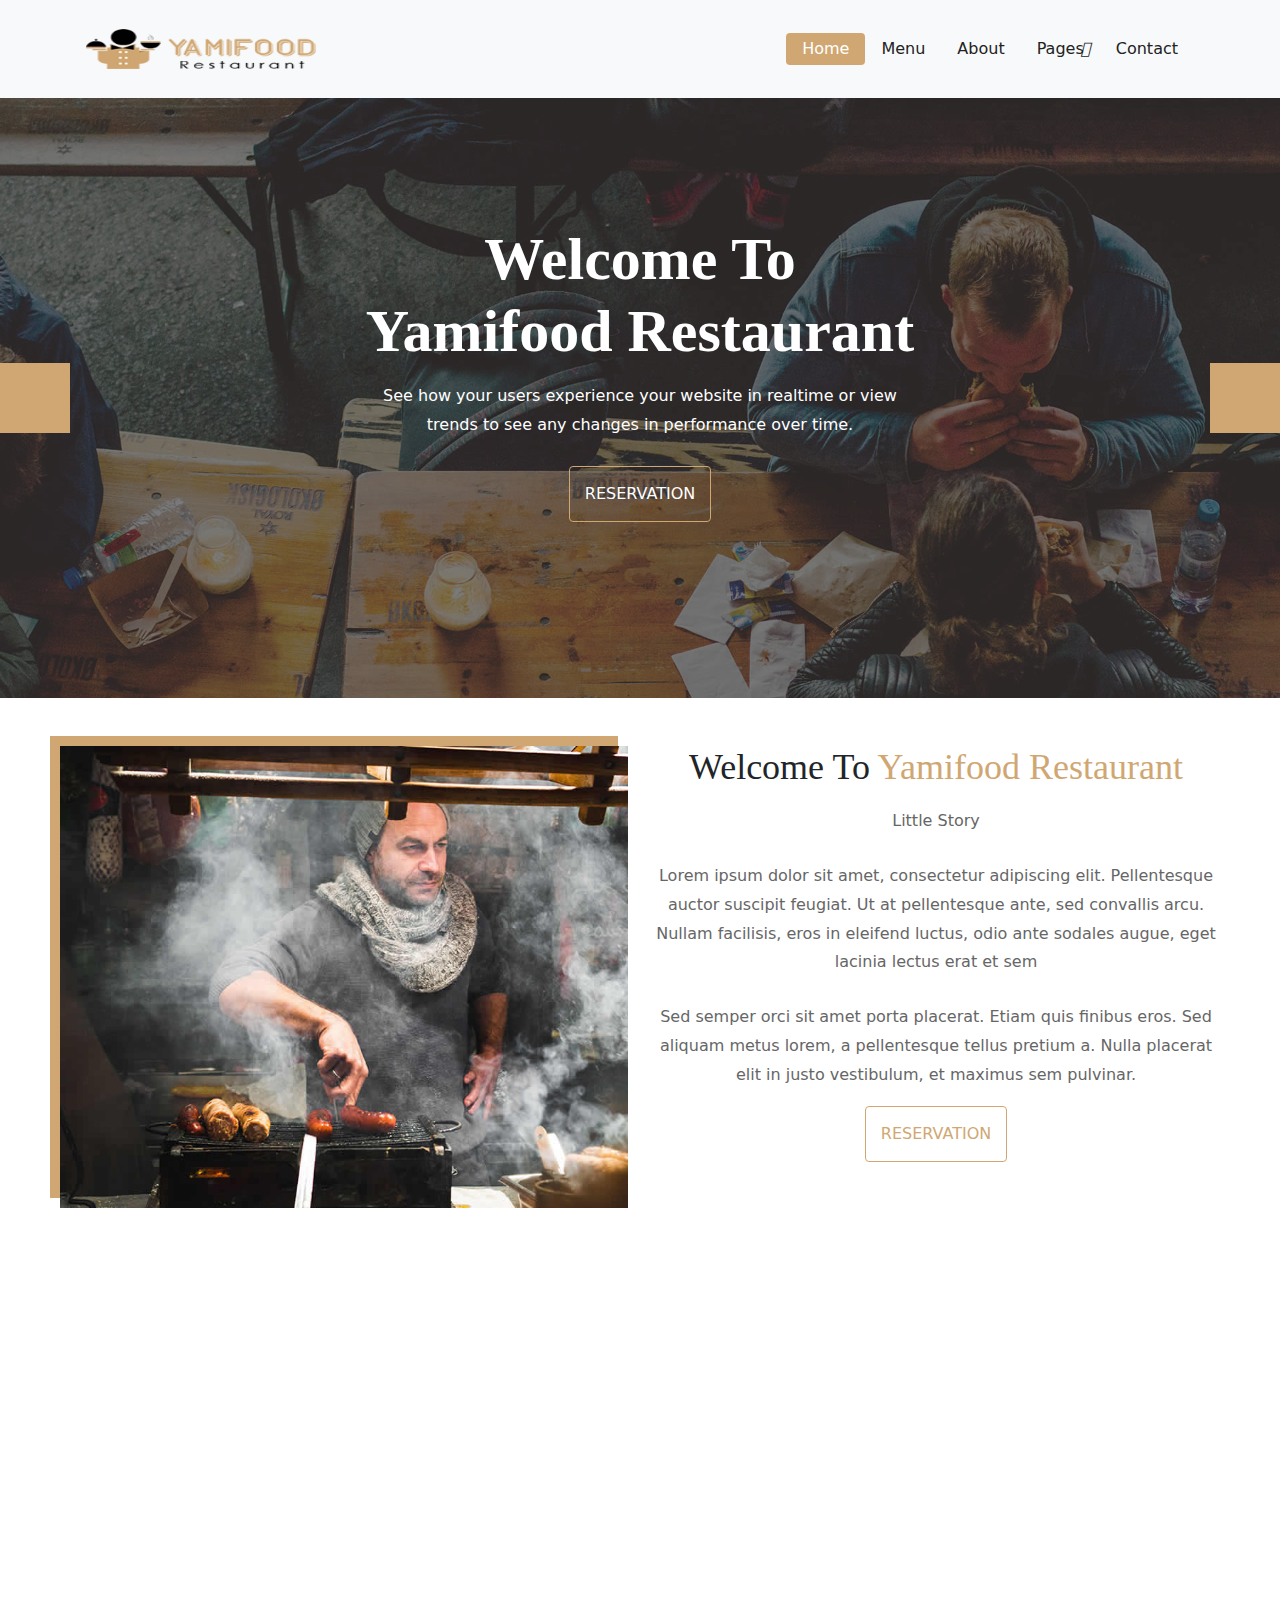
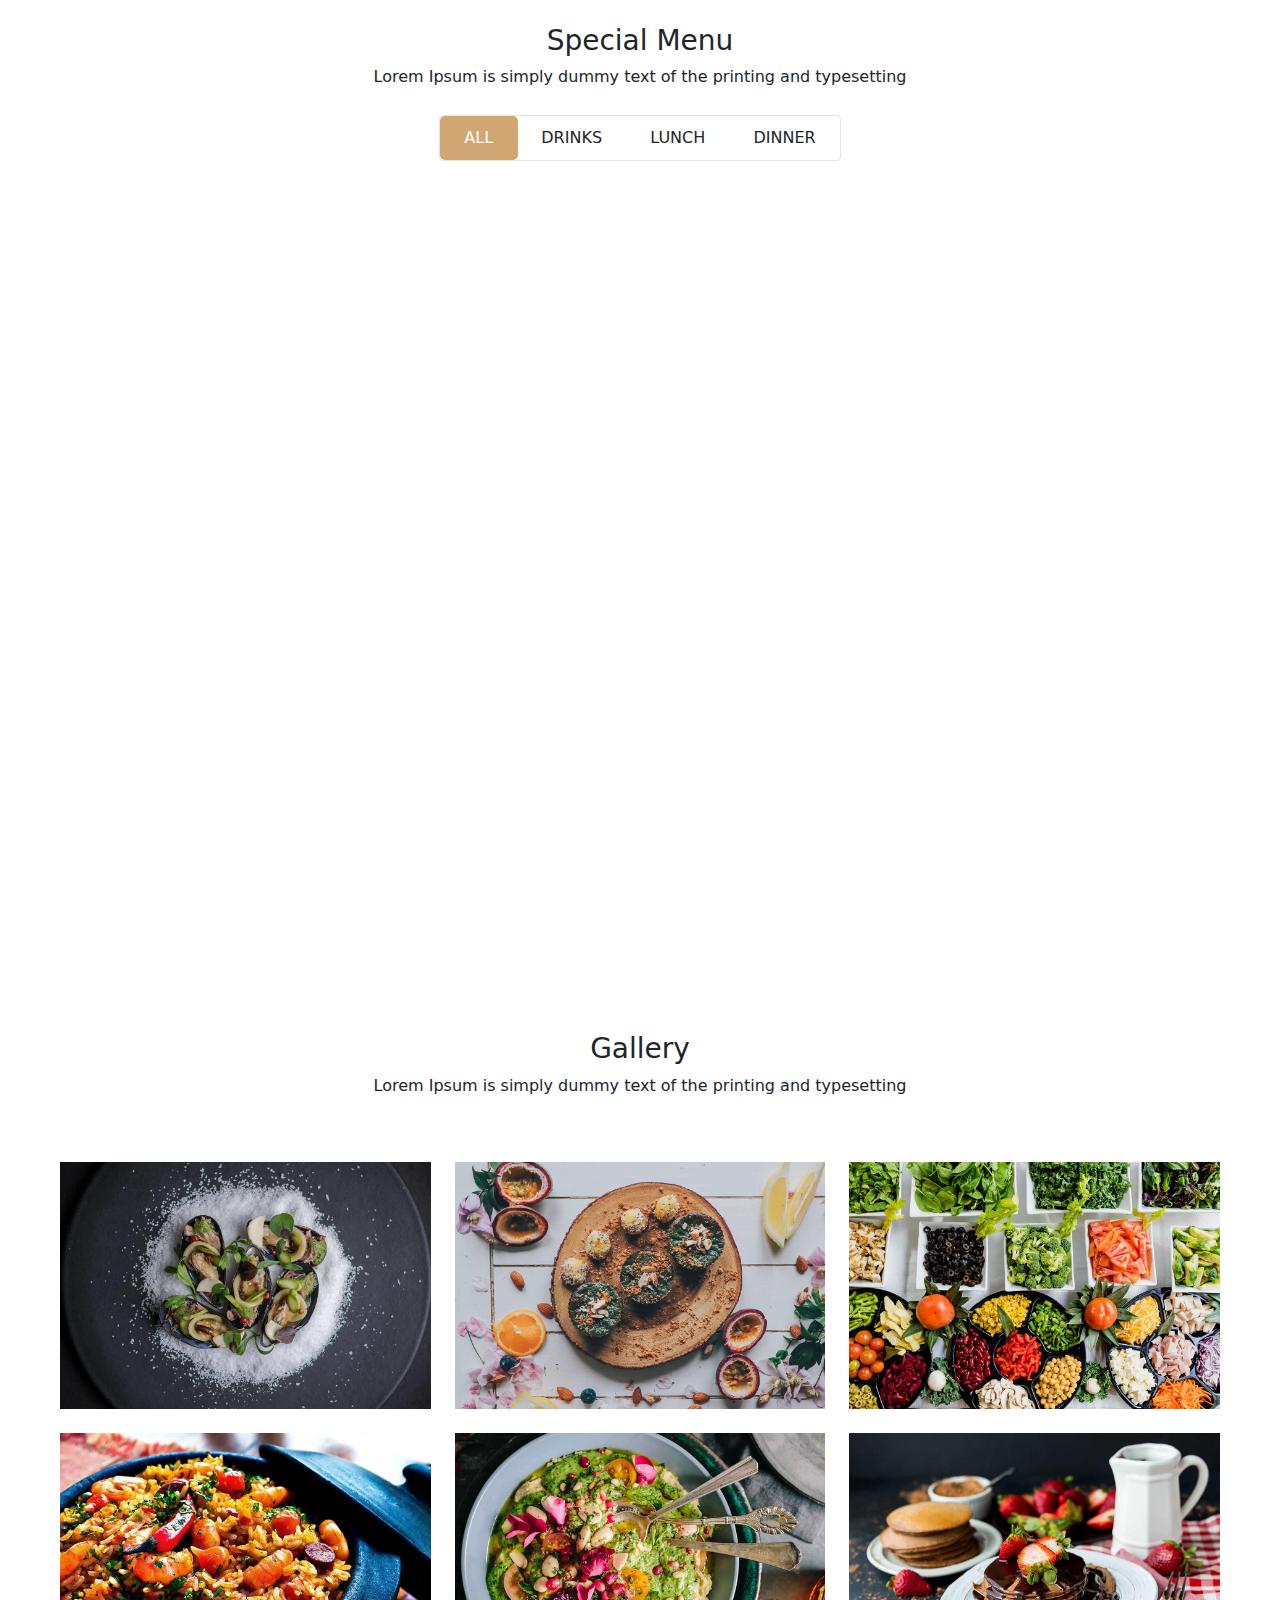
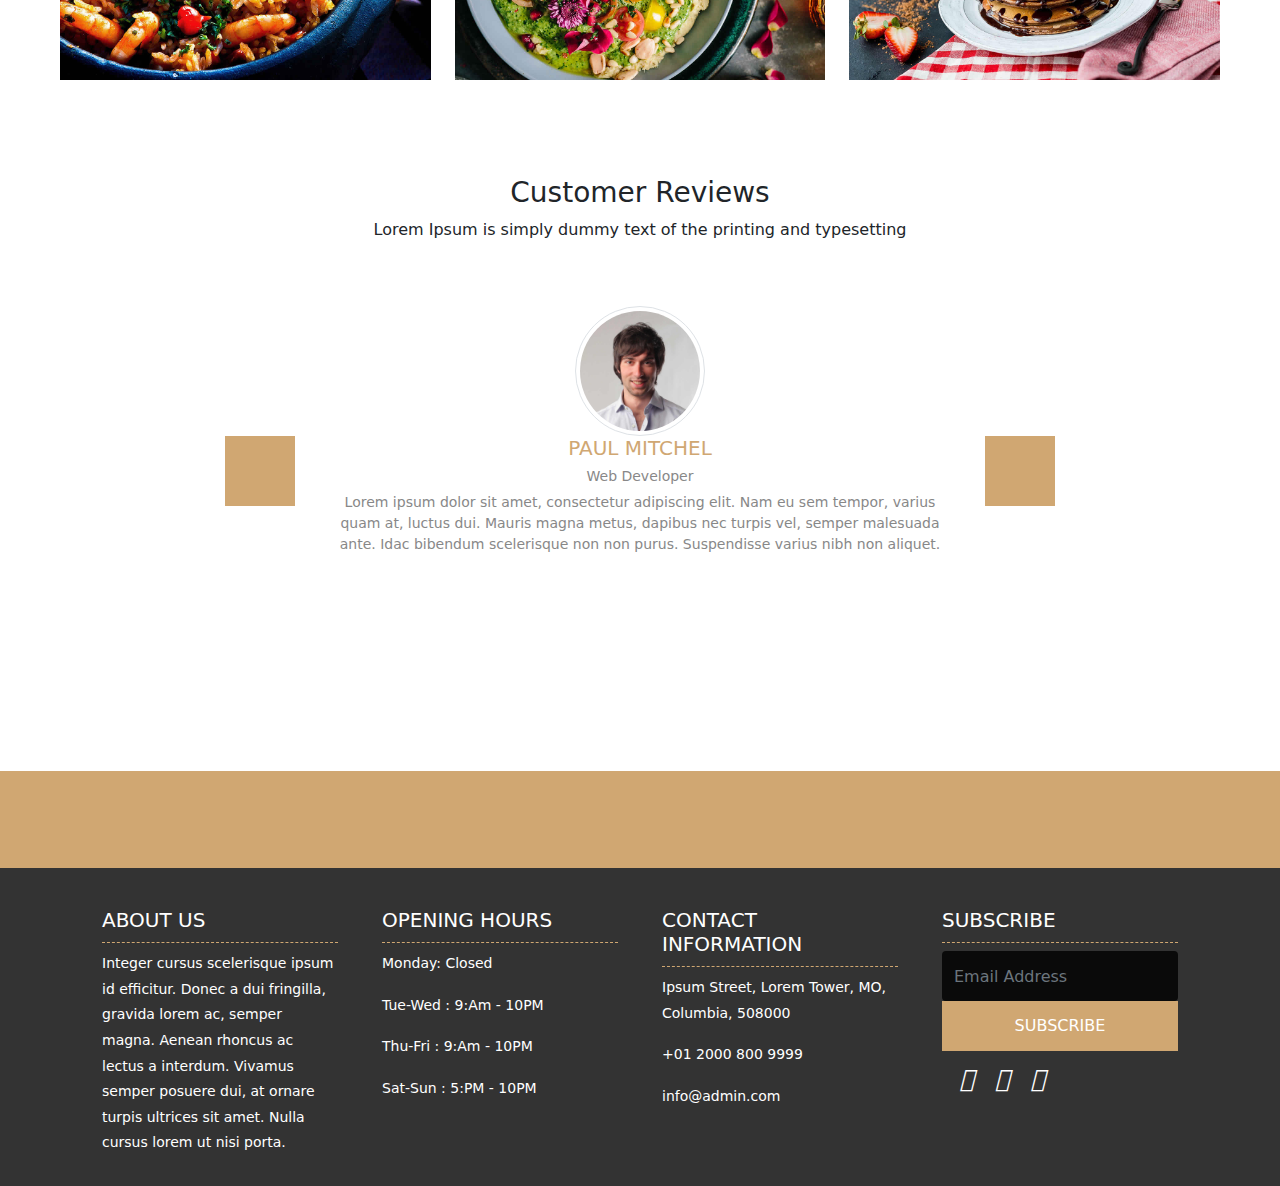
<file: index.html>
<!DOCTYPE html>
<html lang="en">
<head>
    <meta charset="UTF-8">
    <meta name="viewport" content="width=device-width, initial-scale=1.0">
    <title>Restaurant</title>
    
    <link rel="stylesheet" href="css/bootstrap.min.css">
    <link rel="stylesheet" href="https://cdnjs.cloudflare.com/ajax/libs/font-awesome/6.5.1/css/all.min.css" integrity="sha512-DTOQO9RWCH3ppGqcWaEA1BIZOC6xxalwEsw9c2QQeAIftl+Vegovlnee1c9QX4TctnWMn13TZye+giMm8e2LwA==" crossorigin="anonymous" referrerpolicy="no-referrer" />
    <link rel="stylesheet" href="css/font-awesome.min.css">
    <link rel="stylesheet" href="css/style.css">
</head>
<body>
    <!-- Navigation -->
    <header>
        <nav class="navbar navbar-expand-lg navbar-light bg-light static-top">
            <div class="container p-3">
                <a class="navbar-brand " href="#">
                    <img src="images/logo.png" alt="..." height="40" width="230">
                </a>
                <button class="navbar-toggler" type="button" data-bs-toggle="collapse" data-bs-target="#navbarSupportedContent" aria-controls="navbarSupportedContent" aria-expanded="false" aria-label="Toggle navigation">
                    <span class="navbar-toggler-icon"></span>
                </button>
                <div class="collapse navbar-collapse" id="navbarSupportedContent">
                    <ul class="navbar-nav ms-auto nav nav-pills">
                        <li class="nav-item ">
                            <a class="nav-link active py-1 px-3"   aria-current="page" href="index.html" data-bs-toggle="pill">Home</a>
                        </li>
                        <li class="nav-item">
                            <a class="nav-link py-1 px-3" href="menu.html" data-bs-toggle="pill">Menu</a>
                        </li>
                        <li class="nav-item">
                            <a class="nav-link py-1 px-3" href="./about.html" data-bs-toggle="pill">About</a>
                        </li>
                        <li class="nav-item dropdown">
                           
                            <ul class="dropdown" style="padding: 0 !important;">
                              <a onclick="toggleDropdown()" class="dropbtn nav-link py-1 px-3" style="cursor: pointer !important;">Pages<i class="fa-solid fa-caret-down"></i></a>
                              <ul id="myDropdown" class="dropdown-content">
                                <li class="nav-item"> <a class="nav-link py-1 px-3" href="./reservation.html">Reservation</a></li>
                                <li class="nav-item"> <a class="nav-link py-1 px-3" href="./stuff.html">Stuff</a></li>
                                <li class="nav-item"> <a class="nav-link py-1 px-3" href="./gallery.html">Gallery</a></li>
                              </ul>
                          </ul>
                          
                        </li>
                      
                       
                        <li class="nav-item">
                            <a class="nav-link py-1 px-3" href="./contact.html" data-bs-toggle="pill">Contact</a>
                        </li>
                    </ul>
                </div>
            </div>
        </nav>
    </header>
     <!-- end navbare -->
    <!-- Page Content -->
    <div class="content">
     <!-- start section slider -->
     <section class="row d-block" id="background">
        <div class="welcome-section">
          <h1> <strong>Welcome To <br> Yamifood Restaurant</strong></h1>
          <p>See how your users experience your website in realtime or view<br>
            trends to see any changes in performance over time.</p>
          <button id="reserv">Reservation</button>
        </div>
        <div class="slider">
            <div class="previous"><i class="fa-solid fa-less-than" onclick="changeSlide(-1)" width="70" height="70"></i></div>
            <div class="next " > <i class="fa-solid fa-greater-than" onclick="changeSlide(1)" width="70" height="70"></i></div>
           
        </div>
        <!-- <div class="end-section-welcome">
            <div style="text-align:center">
                <span class="dot" style="background-color: #d0a772;"></span>
                <span class="dot"></span>
                <span class="dot"></span>
              </div>
        </div> -->
       
    </section >
     <!-- End section slider -->
    <!-- Start section about -->
     <section>
     <div class="col-12">
        <div class="row p-lg-5 about">
            <div class="col-6 ">
                <img src="./images/about-img.jpg" alt="" class="w-100 about-image">
            </div>
            <div class="col-6 text-center " style="width: 50%;">
                <h3 class="welcome">Welcome To <span class="welcome-span">Yamifood Restaurant</span></h3>
                <p>Little Story</p>
                <p>Lorem ipsum dolor sit amet, consectetur adipiscing elit. Pellentesque<br> auctor suscipit feugiat. Ut at pellentesque ante, sed convallis arcu.<br> Nullam facilisis, eros in eleifend luctus, odio ante sodales augue, eget<br> lacinia lectus erat et sem</p>
                <p>Sed semper orci sit amet porta placerat. Etiam quis finibus eros. Sed<br> aliquam metus lorem, a pellentesque tellus pretium a. Nulla placerat<br> elit in justo vestibulum, et maximus sem pulvinar.</p>
                <button id="reserv" >Reservation</button>
            </div>
        </div>
     </div>
     </section>
     <!-- End section about -->
     <!-- start section quote-->
     <section class="qt">
        <div class="col-12 quote text-center">
          <div class="my-quote">
            <p class="pt-5">" If you're not the one cooking, stay out<br> of the way and compliment the chef. "</p>
          </div>
         <p class="text-white">Michael Strahan</p>
        </div>
     </section>
     <!-- End section quote -->
     <!-- Start section Menu -->
     <section>
       <div class="menu">
        <div class="row d-block text-center mt-5">
            <h3 class="mt-5">Special Menu</h3>
            <p>Lorem Ipsum is simply dummy text of the printing and typesetting</p>
        </div>
       <div class="row">
        <div class="col-4"></div>
        <div class="col-4  text-center">
            <div class="row d-flex justify-content-center ">
                <div class="btn-group " id="MyDiv" role="group" aria-label="Basic example">
                    <button type="button" class="active btn " id="btn-all">ALL</button>
                    <button type="button" class="btn " id="btn-drink">DRINKS</button>
                    <button type="button" class="btn " id="btn-lunch">LUNCH</button>
                    <button type="button" class="btn " id="btn-dinner">DINNER</button>
                </div>
           </div>
        </div>
        <div class="col-4"></div>
       </div>
        <!-- ///////////////////////////////////////// -->

        <div class="row p-5">
          <!-- Drinks -->
            <div class="col-4 ">
             
              <div class="item all drink">
                <img src="./images/img-01.jpg" alt="" class="w-100 img-item">
                <div class="item-caption">
                    <h3 class="text">Specia Drink 1</h3>
                    <p class="text2">Sed id magna vitae eros sagittis euismod.</p>
                    <p class="text3">$7.79</p>
                </div>
            </div>
            </div>
            <div class="col-4 ">
               
                <div class="item all drink">
                  <img src="./images/img-02.jpg" alt="" class="w-100 img-item">
                  <div class="item-caption">
                    <h3 class="text">Specia Drink 2</h3>
                    <p class="text2">Sed id magna vitae eros sagittis euismod.</p>
                    <p class="text3">$9.79</p>
                </div>
              </div>
            </div>
            <div class="col-4 ">
              <div class="item all drink">
                <img src="./images/img-03.jpg" alt="" class="w-100 img-item">
                <div class="item-caption">
                  <h3 class="text">Specia Drink 3</h3>
                  <p class="text2">Sed id magna vitae eros sagittis euismod.</p>
                  <p class="text3">$10.79</p>
              </div>
            </div>
            </div>
            <!-- Lunch -->
            <div class="col-4 ">
             
              <div class="item all lunch">
                <img src="./images/img-04.jpg" alt="" class="w-100 img-item">
                <div class="item-caption">
                    <h3 class="text">Specia Lunch 1</h3>
                    <p class="text2">Sed id magna vitae eros sagittis euismod.</p>
                    <p class="text3">$20.79</p>
                </div>
            </div>
            </div>
            <div class="col-4 ">
               
                <div class="item all lunch">
                  <img src="./images/img-05.jpg" alt="" class="w-100 img-item">
                  <div class="item-caption">
                    <h3 class="text">Specia Lunch 2</h3>
                    <p class="text2">Sed id magna vitae eros sagittis euismod.</p>
                    <p class="text3">$15.79</p>
                </div>
              </div>
            </div>
            <div class="col-4 ">
              <div class="item all lunch">
                <img src="./images/img-06.jpg" alt="" class="w-100 img-item">
                <div class="item-caption">
                  <h3 class="text">Specia Lunch 3</h3>
                  <p class="text2">Sed id magna vitae eros sagittis euismod.</p>
                  <p class="text3">$17.79</p>
              </div>
            </div>
            </div>
            <!-- Dinner -->
            <div class="col-4 ">
             
              <div class="item all dinner">
                <img src="./images/img-07.jpg" alt="" class="w-100 img-item">
                <div class="item-caption">
                    <h3 class="text">Specia Dinner 1</h3>
                    <p class="text2">Sed id magna vitae eros sagittis euismod.</p>
                    <p class="text3">$30.79</p>
                </div>
            </div>
            </div>
            <div class="col-4 ">
               
                <div class="item all dinner">
                  <img src="./images/img-08.jpg" alt="" class="w-100 img-item">
                  <div class="item-caption">
                    <h3 class="text">Specia Dinner 2</h3>
                    <p class="text2">Sed id magna vitae eros sagittis euismod.</p>
                    <p class="text3">$33.79</p>
                </div>
              </div>
            </div>
            <div class="col-4 ">
              <div class="item all dinner">
                <img src="./images/img-09.jpg" alt="" class="w-100 img-item">
                <div class="item-caption">
                  <h3 class="text">Specia Dinner 3</h3>
                  <p class="text2">Sed id magna vitae eros sagittis euismod.</p>
                  <p class="text3">$40.79</p>
              </div>
            </div>
            </div>
                     
        </div>
         
       </div>
     </section>
     <!-- End section Menu -->
      <!-- Start section  gallery-->
     <section>
      <div class="gallery">
        <div class="row d-block text-center mt-10">
          <h3 class="mt-5">Gallery</h3>
          <p>Lorem Ipsum is simply dummy text of the printing and typesetting</p>
      </div>
      <div class="row p-5">
        <div class="col-4 ">
        <div class="gallery-img">
            <img src="./images/gallery-img-01.jpg" alt="" class="w-100 img-item">
             </div>
        </div>
        <div class="col-4 ">
          <div class="gallery-img">
              <img src="./images/gallery-img-02.jpg" alt="" class="w-100 img-item">
           </div>
         </div>
        <div class="col-4 ">
          <div class="gallery-img">
              <img src="./images/gallery-img-03.jpg" alt="" class="w-100 img-item">
            </div>
        </div>
        <div class="col-4 mt-4">
          <div class="gallery-img">
              <img src="./images/gallery-img-04.jpg" alt="" class="w-100 img-item">
           </div>
          </div>
          <div class="col-4 mt-4">
            <div class="gallery-img">
                <img src="./images/gallery-img-05.jpg" alt="" class="w-100 img-item">
             </div>
            </div>
            <div class="col-4 mt-4">
              <div class="gallery-img">
                  <img src="./images/gallery-img-06.jpg" alt="" class="w-100 img-item">
                   </div>
              </div>
      </div>
      </div>
     </section>
     <!-- End section gallery -->
     <!-- Start section  customer review-->
     <section>
      <div class="customer-review">
        <div class="row d-block text-center mt-10">
          <h3 class="mt-5">Customer Reviews</h3>
          <p>Lorem Ipsum is simply dummy text of the printing and typesetting</p>
      </div>
       <div class="row">
        <div class="col-2"></div>
        <div class="col-8 ">
          
          <div class="all-customer d-inline mt-5 ">
            <div class="customer-info text-center w-75 ">
              <div class="profile-img p-1">
                <img src="./images/profile-1.jpg" class="rounded-circle " alt="profile1" width="100%" height="100%">
              </div>
              <div class="profile-info">
                <h2 class="name-customer">PAUL MITCHEL</h2>
                 <h4 class="title-customer">Web Developer</h4>
                <p class="para-customer">Lorem ipsum dolor sit amet, consectetur adipiscing elit. Nam eu sem  tempor, varius quam at, luctus dui. Mauris magna metus, dapibus nec turpis vel, semper malesuada ante. Idac bibendum scelerisque non non purus. Suspendisse varius nibh non aliquet.</p>
              </div>
  
            </div>
            <div class="customer-info text-center w-75 ">
              <div class="profile-img p-1">
                <img src="./images/profile-3.jpg" class="rounded-circle " alt="profile1" width="100%" height="100%">
              </div>
              <div class="profile-info">
                <h2 class="name-customer">DANIEL VEBAR</h2>
                 <h4 class="title-customer">Seo Analyst</h4>
                <p class="para-customer">Lorem ipsum dolor sit amet, consectetur adipiscing elit. Nam eu sem  tempor, varius quam at, luctus dui. Mauris magna metus, dapibus nec turpis vel, semper malesuada ante. Idac bibendum scelerisque non non purus. Suspendisse varius nibh non aliquet.</p>
              </div>
  
            </div>
            <div class="customer-info text-center w-75 ">
              <div class="profile-img p-1">
                <img src="./images/profile-7.jpg" class="rounded-circle " alt="profile1" width="100%" height="100%">
              </div>
              <div class="profile-info">
                <h2 class="name-customer">STEVE FONSI</h2>
                 <h4 class="title-customer">Web Designer</h4>
                <p class="para-customer">Lorem ipsum dolor sit amet, consectetur adipiscing elit. Nam eu sem  tempor, varius quam at, luctus dui. Mauris magna metus, dapibus nec turpis vel, semper malesuada ante. Idac bibendum scelerisque non non purus. Suspendisse varius nibh non aliquet.</p>
              </div>
  
            </div>
           
          </div>
          <div class="slider " style="margin-top: 200px;">
            <div class="previous"><i class="fa-solid fa-less-than" onclick="changeSlide(-1)" width="70" height="70"></i></div>
            <div class="next " > <i class="fa-solid fa-greater-than" onclick="changeSlide(1)" width="70" height="70"></i></div>
           
        </div>
        </div>
        <div class="col-2"></div>
       </div>
      </div>
     </section>
     <!-- End section customer review -->
     <!-- start section fotter -->
       <section>
        <div class="footer ">
   
          <div class=" row-footer-top">
            <div class="col-1"></div>
            <div class="col-3  ">
              <div class="item">
                <div class="item-icon">
                  <i class="fa-solid fa-phone-volume"></i>
                </div>
                <div class="item-info">
                  <h4>Phone</h4>
                  <p>+01 123-456-4590</p>
               </div>
              </div>
            </div>
            <div class="col-1"></div>
            <div class="col-3 ">
              <div class="item">
                <div class="item-icon">
                  <i class="fa-solid fa-envelope"></i>
                </div>
                <div class="item-info">
                  <h4>Email</h4>
                  <p>yourmail@gmail.com</p>
               </div>
              </div>
            </div>
            <div class="col-1"></div>
            <div class="col-3 ">
              <div class="item">
                <div class="item-icon">
                  <i class="fa-solid fa-location-dot"></i>
                </div>
                <div class="item-info">
                  <h4>Location</h4>
                  <p>800, Lorem Street, US</p>
               </div>
              </div>
            </div>
          </div>
          <div class=" row-footer-botom" style="position: relative; ">
            <div calss="overlay"></div>
           <div class="row" style="margin: 0 80px !important;">
            <div class="col-3">
              <div class="items">
                <h3 class="item-head">ABOUT US</h3>
                <p class="item-para">Integer cursus scelerisque ipsum id efficitur. Donec a dui fringilla, gravida lorem ac, semper magna. Aenean rhoncus ac lectus a interdum. Vivamus semper posuere dui, at ornare turpis ultrices sit amet. Nulla cursus lorem ut nisi porta.</p>
              </div>
            </div>
            <div class="col-3">
              <div class="items">
                <h3 class="item-head">OPENING HOURS</h3>
                <p class="item-para">Monday: Closed</p>
                <p class="item-para">Tue-Wed : 9:Am - 10PM</p>
                <p class="item-para">Thu-Fri : 9:Am - 10PM</p>
                <p class="item-para">Sat-Sun : 5:PM - 10PM</p>
              </div>
            </div>
            <div class="col-3">
              <div class="items">
                <h3 class="item-head">CONTACT INFORMATION</h3>
                <p class="item-para">Ipsum Street, Lorem Tower, MO,<br> Columbia, 508000</p>
                <p class="item-para contact-inf-phone">+01 2000 800 9999</p>
                <p class="item-para contact-info-email">info@admin.com</p>
                
              </div>
            </div>
            <div class="col-3">
              <div class="items">
                <h3 class="item-head">SUBSCRIBE</h3>
                 <div class="input-box">
                  <input type="email" name="email" id="email" placeholder="Email Address" class="w-100 form-control">
                  <button type="submit" value="SUBSCRIBE" id="subscrib"><a href="#">SUBSCRIBE</a></button>
                 </div>
                 <div class="social-media">
                  <i class="fa-brands fa-facebook-f"></i>
                  <i class="fa-brands fa-twitter"></i>
                  <i class="fa-brands fa-instagram"></i>
                  <i class="fa-brands fa-linkedin-in"></i>
                  <i class="fa-brands fa-google-plus-g"></i>
                 </div>
              </div>
            </div>
           </div>
          </div>
          
        </div>
       </section>


     <!-- end section footer -->
     <!-- Your existing HTML content -->



    </div>
  
    <a id="back-to-top" href="#" class="btn btn-light btn-lg back-to-top" role="button">
      <i class="fa-solid fa-arrow-up"></i>
    </a>
    
    <script src="js/main.js"></script>
    
    <!-- <script src="js/bootstrap.bundle.min.js"></script> -->
    
    <!-- <script src="js/jquery.min.js"></script> -->
</body>
</html>
</file>
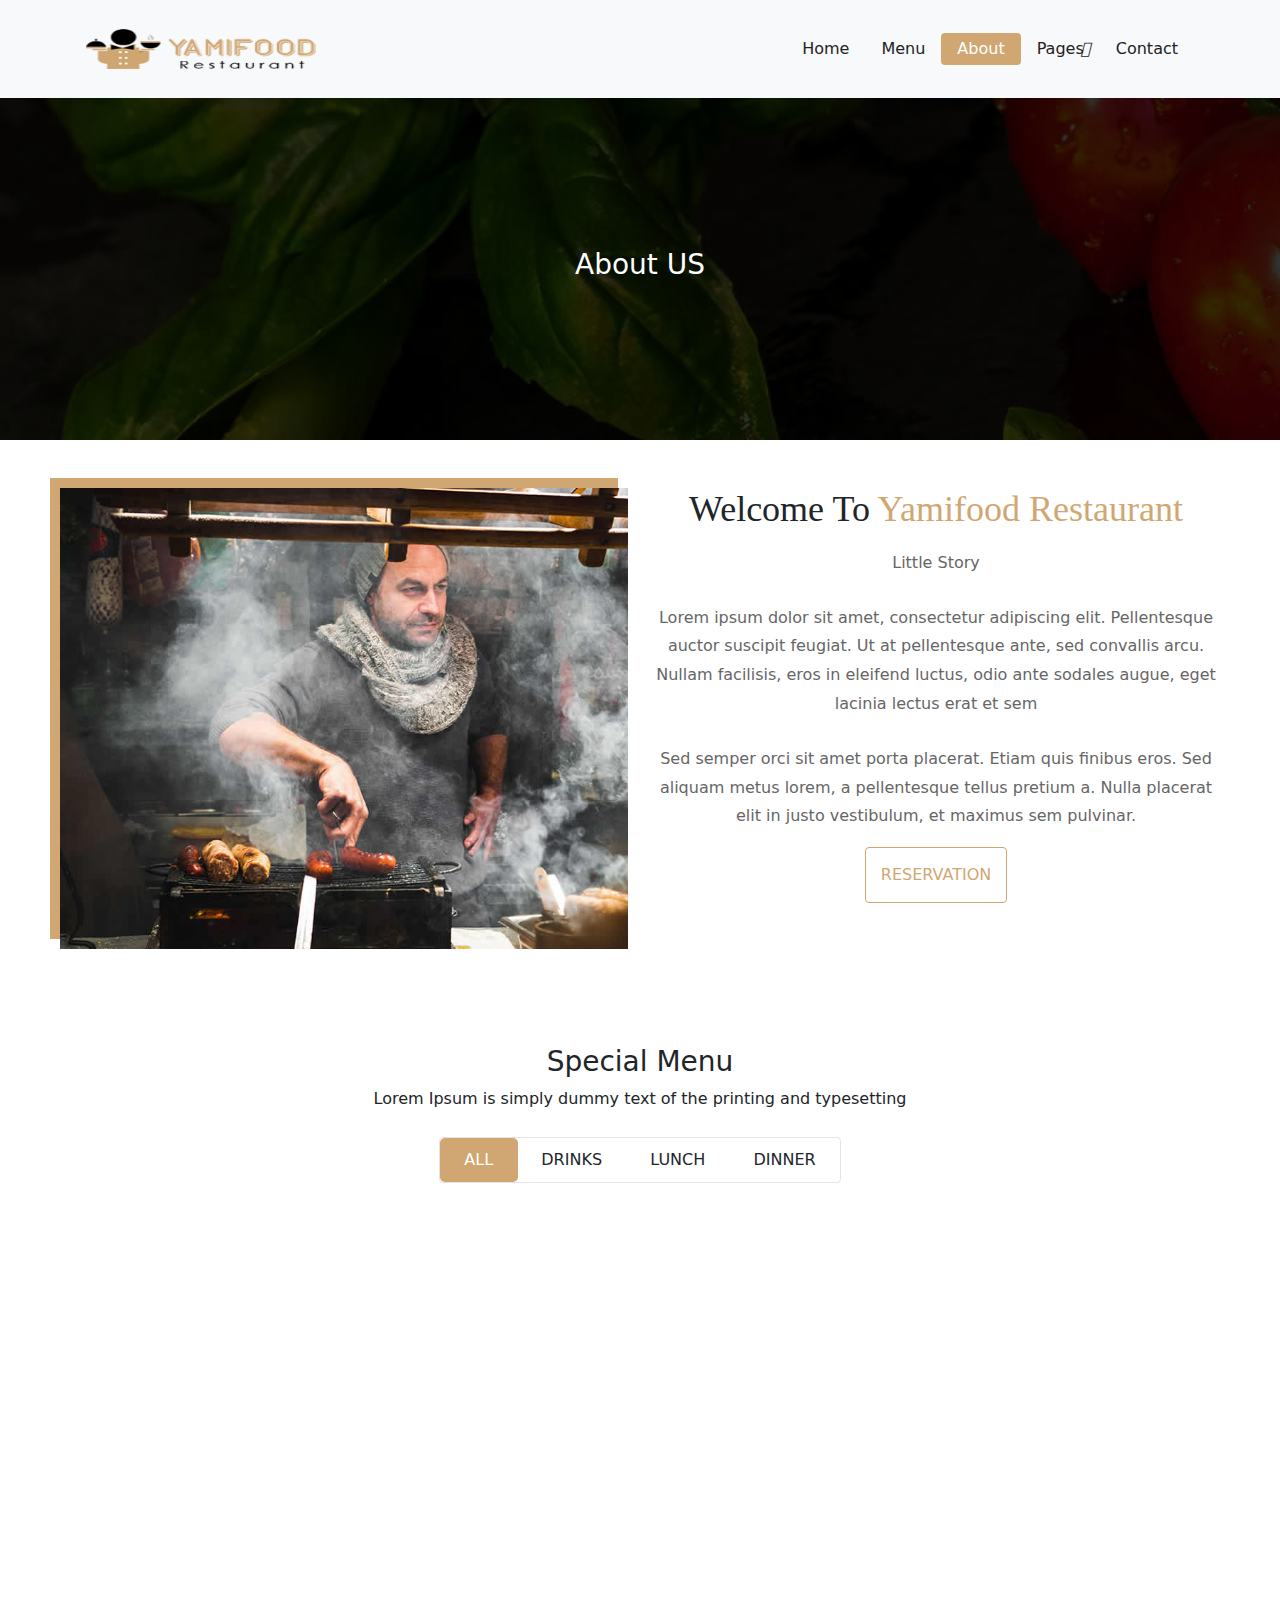
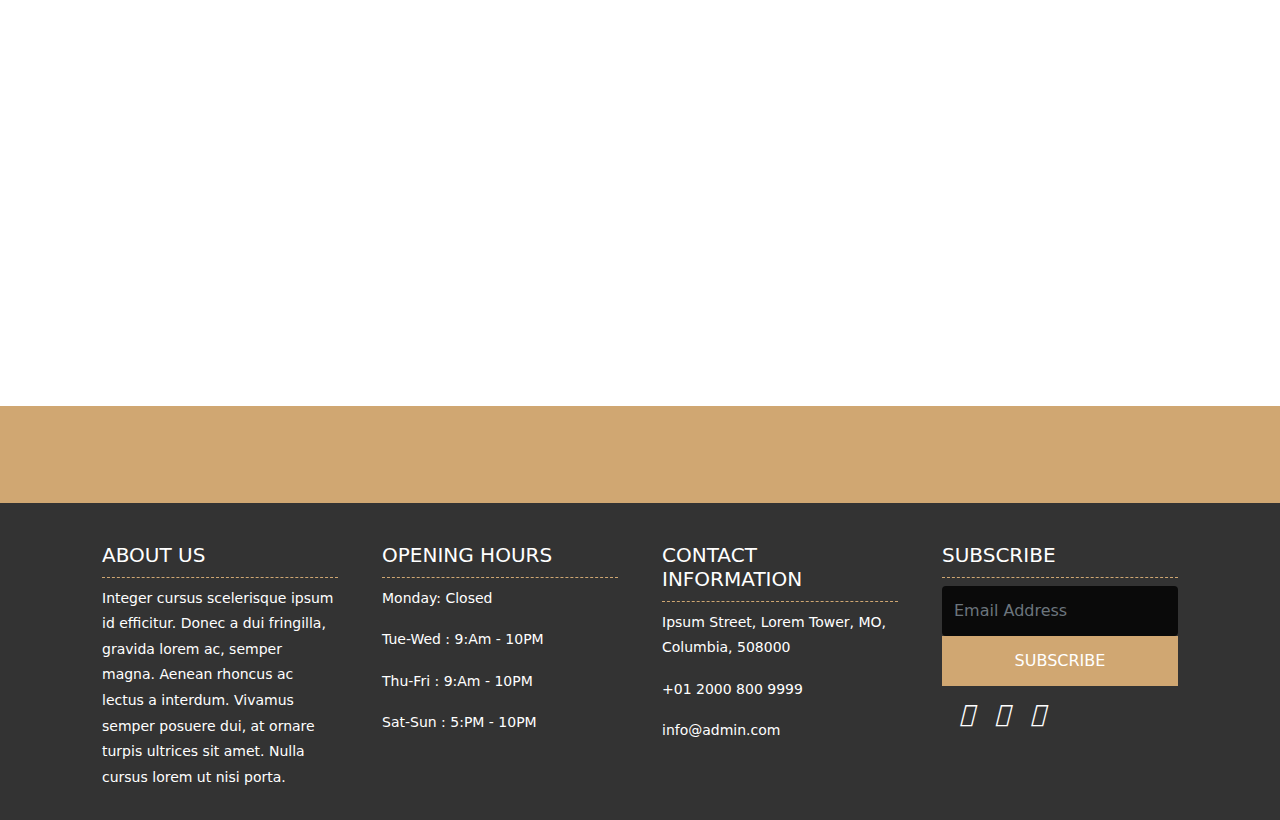
<file: about.html>
<!DOCTYPE html>
<html lang="en">
<head>
    <meta charset="UTF-8">
    <meta name="viewport" content="width=device-width, initial-scale=1.0">
    <title>Restaurant</title>
    
    <link rel="stylesheet" href="css/bootstrap.min.css">
    <link rel="stylesheet" href="https://cdnjs.cloudflare.com/ajax/libs/font-awesome/6.5.1/css/all.min.css" integrity="sha512-DTOQO9RWCH3ppGqcWaEA1BIZOC6xxalwEsw9c2QQeAIftl+Vegovlnee1c9QX4TctnWMn13TZye+giMm8e2LwA==" crossorigin="anonymous" referrerpolicy="no-referrer" />
    <link rel="stylesheet" href="css/font-awesome.min.css">
    <link rel="stylesheet" href="css/style.css">
</head>
<body>
    <!-- Navigation -->
    <header>
        <nav class="navbar navbar-expand-lg navbar-light bg-light static-top">
            <div class="container p-3">
                <a class="navbar-brand " href="#">
                    <img src="images/logo.png" alt="..." height="40" width="230">
                </a>
                <button class="navbar-toggler" type="button" data-bs-toggle="collapse" data-bs-target="#navbarSupportedContent" aria-controls="navbarSupportedContent" aria-expanded="false" aria-label="Toggle navigation">
                    <span class="navbar-toggler-icon"></span>
                </button>
                <div class="collapse navbar-collapse" id="navbarSupportedContent">
                    <ul class="navbar-nav ms-auto nav nav-pills">
                        <li class="nav-item ">
                            <a class="nav-link  py-1 px-3"   aria-current="page" href="./index.html" data-bs-toggle="pill">Home</a>
                        </li>
                        <li class="nav-item">
                            <a class="nav-link py-1 px-3" href="./menu.html" data-bs-toggle="pill">Menu</a>
                        </li>
                        <li class="nav-item">
                            <a class="nav-link py-1 px-3 active" href="./about.html" data-bs-toggle="pill">About</a>
                        </li>
                        <li class="nav-item dropdown">
                           
                            <ul class="dropdown" style="padding: 0 !important;">
                              <a onclick="toggleDropdown()" class="dropbtn nav-link py-1 px-3">Pages<i class="fa-solid fa-caret-down"></i></a>
                              <ul id="myDropdown" class="dropdown-content">
                                <li class="nav-item"> <a href="./reservation.html">Reservation</a></li>
                                <li class="nav-item"> <a href="./stuff.html">Stuff</a></li>
                                <li class="nav-item"> <a href="./gallery.html">Gallery</a></li>
                              </ul>
                          </ul>
                          
                        </li>
                        <li class="nav-item">
                            <a class="nav-link py-1 px-3" href="./contact.html" data-bs-toggle="pill">Contact</a>
                        </li>
                    </ul>
                </div>
            </div>
        </nav>
    </header>
     <!-- end navbare -->
    <!-- Page Content -->
    <div class="content">
     <!-- start section main about-->
     <section class="main-about">
        <div class="col-12 text-center">
            <div calss="overlay"></div>
            <h3>About US</h3>
        </div>
     </section>
     <!-- End section main about-->
    <!-- Start section about -->
     <section>
     <div class="col-12">
        <div class="row p-lg-5 about">
            <div class="col-6 ">
                <img src="./images/about-img.jpg" alt="" class="w-100 about-image">
            </div>
            <div class="col-6 text-center " style="width: 50%;">
                <h3 class="welcome">Welcome To <span class="welcome-span">Yamifood Restaurant</span></h3>
                <p>Little Story</p>
                <p>Lorem ipsum dolor sit amet, consectetur adipiscing elit. Pellentesque<br> auctor suscipit feugiat. Ut at pellentesque ante, sed convallis arcu.<br> Nullam facilisis, eros in eleifend luctus, odio ante sodales augue, eget<br> lacinia lectus erat et sem</p>
                <p>Sed semper orci sit amet porta placerat. Etiam quis finibus eros. Sed<br> aliquam metus lorem, a pellentesque tellus pretium a. Nulla placerat<br> elit in justo vestibulum, et maximus sem pulvinar.</p>
                <button id="reserv">Reservation</button>
            </div>
        </div>
     </div>
     </section>
     <!-- End section about -->
  
     <!-- Start section Menu -->
     <section>
       <div class="menu">
        <div class="row d-block text-center mt-5">
            <h3 class="mt-5">Special Menu</h3>
            <p>Lorem Ipsum is simply dummy text of the printing and typesetting</p>
        </div>
       <div class="row">
        <div class="col-4"></div>
        <div class="col-4  text-center">
            <div class="row d-flex justify-content-center ">
                <div class="btn-group " id="MyDiv" role="group" aria-label="Basic example">
                    <button type="button" class="active btn " id="btn-all">ALL</button>
                    <button type="button" class="btn " id="btn-drink">DRINKS</button>
                    <button type="button" class="btn " id="btn-lunch">LUNCH</button>
                    <button type="button" class="btn " id="btn-dinner">DINNER</button>
                </div>
           </div>
        </div>
        <div class="col-4"></div>
       </div>
        <!-- ///////////////////////////////////////// -->

        <div class="row p-5">
          <!-- Drinks -->
            <div class="col-4 ">
             
              <div class="item all drink">
                <img src="./images/img-01.jpg" alt="" class="w-100 img-item">
                <div class="item-caption">
                    <h3 class="text">Specia Drink 1</h3>
                    <p class="text2">Sed id magna vitae eros sagittis euismod.</p>
                    <p class="text3">$7.79</p>
                </div>
            </div>
            </div>
            <div class="col-4 ">
               
                <div class="item all drink">
                  <img src="./images/img-02.jpg" alt="" class="w-100 img-item">
                  <div class="item-caption">
                    <h3 class="text">Specia Drink 2</h3>
                    <p class="text2">Sed id magna vitae eros sagittis euismod.</p>
                    <p class="text3">$9.79</p>
                </div>
              </div>
            </div>
            <div class="col-4 ">
              <div class="item all drink">
                <img src="./images/img-03.jpg" alt="" class="w-100 img-item">
                <div class="item-caption">
                  <h3 class="text">Specia Drink 3</h3>
                  <p class="text2">Sed id magna vitae eros sagittis euismod.</p>
                  <p class="text3">$10.79</p>
              </div>
            </div>
            </div>
            <!-- Lunch -->
            <div class="col-4 ">
             
              <div class="item all lunch">
                <img src="./images/img-04.jpg" alt="" class="w-100 img-item">
                <div class="item-caption">
                    <h3 class="text">Specia Lunch 1</h3>
                    <p class="text2">Sed id magna vitae eros sagittis euismod.</p>
                    <p class="text3">$20.79</p>
                </div>
            </div>
            </div>
            <div class="col-4 ">
               
                <div class="item all lunch">
                  <img src="./images/img-05.jpg" alt="" class="w-100 img-item">
                  <div class="item-caption">
                    <h3 class="text">Specia Lunch 2</h3>
                    <p class="text2">Sed id magna vitae eros sagittis euismod.</p>
                    <p class="text3">$15.79</p>
                </div>
              </div>
            </div>
            <div class="col-4 ">
              <div class="item all lunch">
                <img src="./images/img-06.jpg" alt="" class="w-100 img-item">
                <div class="item-caption">
                  <h3 class="text">Specia Lunch 3</h3>
                  <p class="text2">Sed id magna vitae eros sagittis euismod.</p>
                  <p class="text3">$17.79</p>
              </div>
            </div>
            </div>
            <!-- Dinner -->
            <div class="col-4 ">
             
              <div class="item all dinner">
                <img src="./images/img-07.jpg" alt="" class="w-100 img-item">
                <div class="item-caption">
                    <h3 class="text">Specia Dinner 1</h3>
                    <p class="text2">Sed id magna vitae eros sagittis euismod.</p>
                    <p class="text3">$30.79</p>
                </div>
            </div>
            </div>
            <div class="col-4 ">
               
                <div class="item all dinner">
                  <img src="./images/img-08.jpg" alt="" class="w-100 img-item">
                  <div class="item-caption">
                    <h3 class="text">Specia Dinner 2</h3>
                    <p class="text2">Sed id magna vitae eros sagittis euismod.</p>
                    <p class="text3">$33.79</p>
                </div>
              </div>
            </div>
            <div class="col-4 ">
              <div class="item all dinner">
                <img src="./images/img-09.jpg" alt="" class="w-100 img-item">
                <div class="item-caption">
                  <h3 class="text">Specia Dinner 3</h3>
                  <p class="text2">Sed id magna vitae eros sagittis euismod.</p>
                  <p class="text3">$40.79</p>
              </div>
            </div>
            </div>
                     
        </div>
         
       </div>
     </section>
     <!-- End section Menu -->
    
    
     <!-- start section fotter -->
       <section>
        <div class="footer ">
   
          <div class=" row-footer-top">
            <div class="col-1"></div>
            <div class="col-3  ">
              <div class="item">
                <div class="item-icon">
                  <i class="fa-solid fa-phone-volume"></i>
                </div>
                <div class="item-info">
                  <h4>Phone</h4>
                  <p>+01 123-456-4590</p>
               </div>
              </div>
            </div>
            <div class="col-1"></div>
            <div class="col-3 ">
              <div class="item">
                <div class="item-icon">
                  <i class="fa-solid fa-envelope"></i>
                </div>
                <div class="item-info">
                  <h4>Email</h4>
                  <p>yourmail@gmail.com</p>
               </div>
              </div>
            </div>
            <div class="col-1"></div>
            <div class="col-3 ">
              <div class="item">
                <div class="item-icon">
                  <i class="fa-solid fa-location-dot"></i>
                </div>
                <div class="item-info">
                  <h4>Location</h4>
                  <p>800, Lorem Street, US</p>
               </div>
              </div>
            </div>
          </div>
          <div class=" row-footer-botom" style="position: relative; ">
            <div calss="overlay"></div>
           <div class="row" style="margin: 0 80px !important;">
            <div class="col-3">
              <div class="items">
                <h3 class="item-head">ABOUT US</h3>
                <p class="item-para">Integer cursus scelerisque ipsum id efficitur. Donec a dui fringilla, gravida lorem ac, semper magna. Aenean rhoncus ac lectus a interdum. Vivamus semper posuere dui, at ornare turpis ultrices sit amet. Nulla cursus lorem ut nisi porta.</p>
              </div>
            </div>
            <div class="col-3">
              <div class="items">
                <h3 class="item-head">OPENING HOURS</h3>
                <p class="item-para">Monday: Closed</p>
                <p class="item-para">Tue-Wed : 9:Am - 10PM</p>
                <p class="item-para">Thu-Fri : 9:Am - 10PM</p>
                <p class="item-para">Sat-Sun : 5:PM - 10PM</p>
              </div>
            </div>
            <div class="col-3">
              <div class="items">
                <h3 class="item-head">CONTACT INFORMATION</h3>
                <p class="item-para">Ipsum Street, Lorem Tower, MO,<br> Columbia, 508000</p>
                <p class="item-para contact-inf-phone">+01 2000 800 9999</p>
                <p class="item-para contact-info-email">info@admin.com</p>
                
              </div>
            </div>
            <div class="col-3">
              <div class="items">
                <h3 class="item-head">SUBSCRIBE</h3>
                 <div class="input-box">
                  <input type="email" name="email" id="email" placeholder="Email Address" class="w-100 form-control">
                  <button type="submit" value="SUBSCRIBE" id="subscrib"><a href="#">SUBSCRIBE</a></button>
                 </div>
                 <div class="social-media">
                  <i class="fa-brands fa-facebook-f"></i>
                  <i class="fa-brands fa-twitter"></i>
                  <i class="fa-brands fa-instagram"></i>
                  <i class="fa-brands fa-linkedin-in"></i>
                  <i class="fa-brands fa-google-plus-g"></i>
                 </div>
              </div>
            </div>
           </div>
          </div>
          
        </div>
       </section>


     <!-- end section footer -->
     <!-- Your existing HTML content -->



    </div>
  
    <a id="back-to-top" href="#" class="btn btn-light btn-lg back-to-top" role="button">
      <i class="fa-solid fa-arrow-up"></i>
    </a>
    
    <!-- <script src="js/bootstrap.bundle.min.js"></script> -->
    <script src="js/main.js"></script>
    
    <!-- <script src="js/jquery.min.js"></script> -->
</body>
</html>
</file>
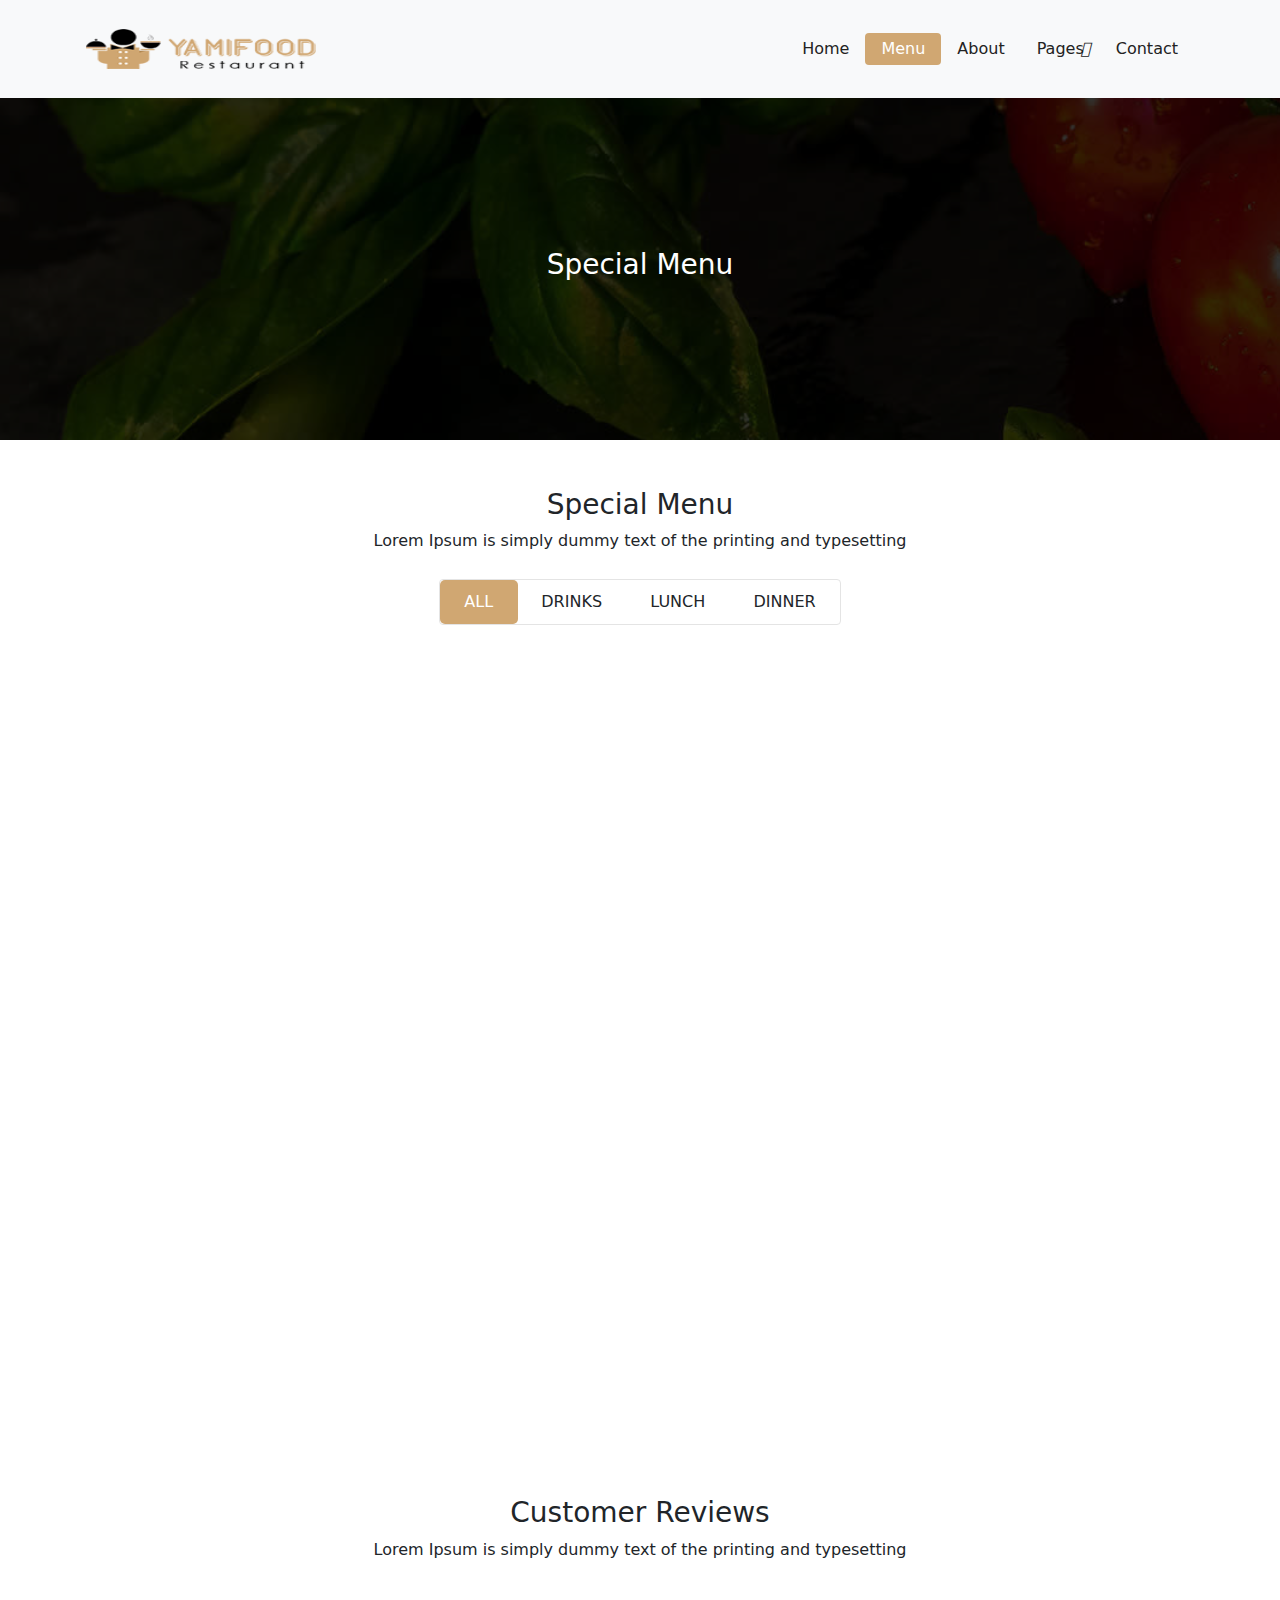
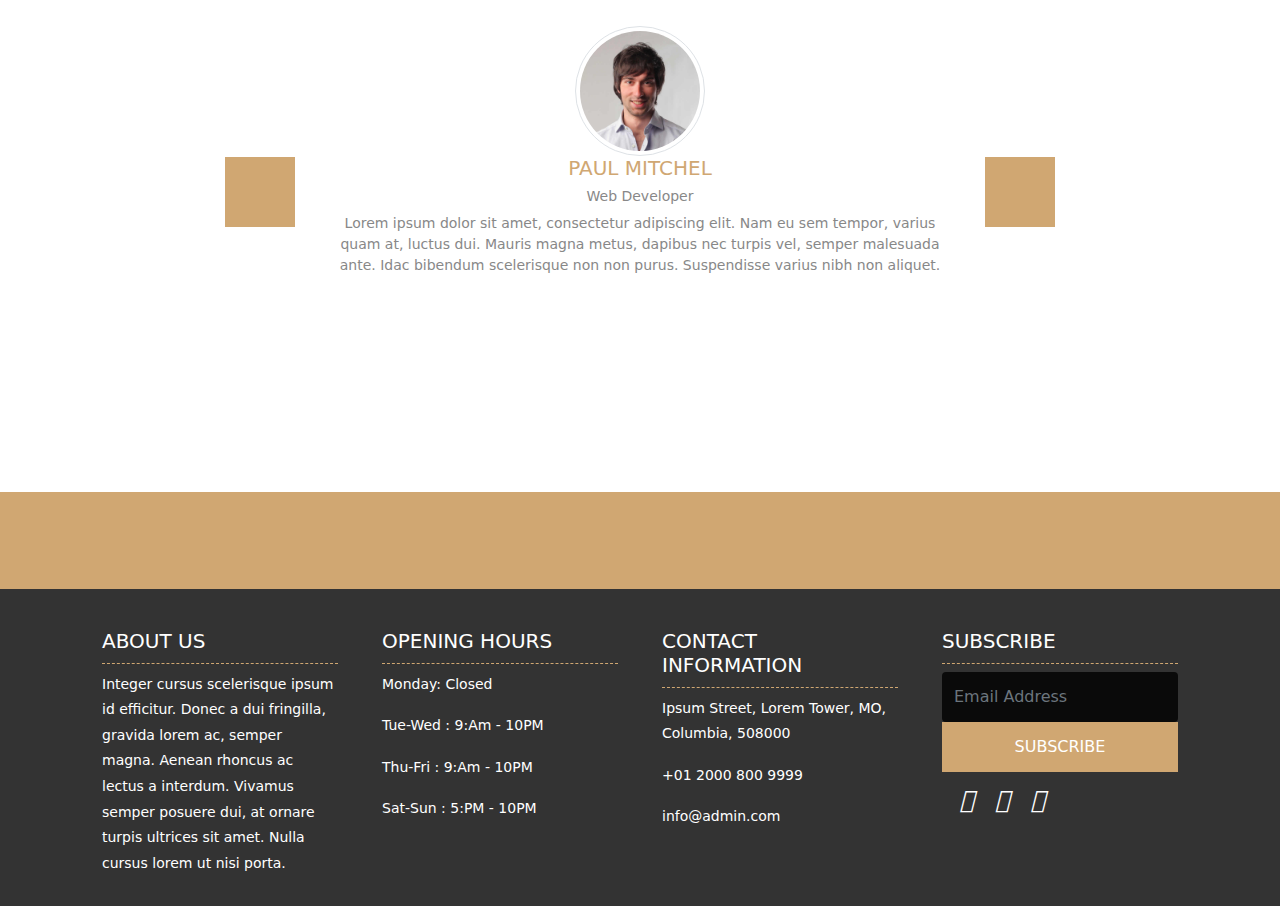
<file: menu.html>
<!DOCTYPE html>
<html lang="en">
<head>
    <meta charset="UTF-8">
    <meta name="viewport" content="width=device-width, initial-scale=1.0">
    <title>Restaurant</title>
    
    <link rel="stylesheet" href="css/bootstrap.min.css">
    <link rel="stylesheet" href="https://cdnjs.cloudflare.com/ajax/libs/font-awesome/6.5.1/css/all.min.css" integrity="sha512-DTOQO9RWCH3ppGqcWaEA1BIZOC6xxalwEsw9c2QQeAIftl+Vegovlnee1c9QX4TctnWMn13TZye+giMm8e2LwA==" crossorigin="anonymous" referrerpolicy="no-referrer" />
    <link rel="stylesheet" href="css/font-awesome.min.css">
    <link rel="stylesheet" href="css/style.css">
</head>
<body>
    <!-- Navigation -->
    <header>
        <nav class="navbar navbar-expand-lg navbar-light bg-light static-top">
            <div class="container p-3">
                <a class="navbar-brand " href="#">
                    <img src="images/logo.png" alt="..." height="40" width="230">
                </a>
                <button class="navbar-toggler" type="button" data-bs-toggle="collapse" data-bs-target="#navbarSupportedContent" aria-controls="navbarSupportedContent" aria-expanded="false" aria-label="Toggle navigation">
                    <span class="navbar-toggler-icon"></span>
                </button>
                <div class="collapse navbar-collapse" id="navbarSupportedContent">
                    <ul class="navbar-nav ms-auto nav nav-pills">
                        <li class="nav-item ">
                            <a class="nav-link  py-1 px-3"   aria-current="page" href="./index.html" data-bs-toggle="pill">Home</a>
                        </li>
                        <li class="nav-item  ">
                            <a class="nav-link active py-1 px-3" href="./menu.html" data-bs-toggle="pill">Menu</a>
                        </li>
                        <li class="nav-item">
                            <a class="nav-link py-1 px-3" href="./about.html" data-bs-toggle="pill">About</a>
                        </li>
                        <li class="nav-item dropdown">
                           
                          <ul class="dropdown" style="padding: 0 !important;">
                            <a onclick="toggleDropdown()" class="dropbtn nav-link py-1 px-3 ">Pages<i class="fa-solid fa-caret-down"></i></a>
                            <ul id="myDropdown" class="dropdown-content">
                              <li class="nav-item"> <a class="nav-link py-1 px-3" href="./reservation.html">Reservation</a></li>
                                <li class="nav-item"> <a class="nav-link py-1 px-3" href="./stuff.html">Stuff</a></li>
                                <li class="nav-item"> <a class="nav-link py-1 px-3" href="./gallery.html">Gallery</a></li>
                            </ul>
                        </ul>
                        
                      </li>
                        <li class="nav-item">
                            <a class="nav-link py-1 px-3" href="./contact.html" data-bs-toggle="pill">Contact</a>
                        </li>
                    </ul>
                </div>
            </div>
        </nav>
    </header>
     <!-- end navbare -->
    <!-- Page Content -->
    <div class="content">
   
   
     <!-- start section main menu-->
     <section class="main-menu">
        <div class="col-12 text-center">
            <div calss="overlay"></div>
            <h3>Special Menu</h3>
        </div>
     </section>
     <!-- End section main menu -->
     <!-- Start section Menu -->
     <section>
       <div class="menu">
        <div class="row d-block text-center mt-5">
            <h3 class="mt-5">Special Menu</h3>
            <p>Lorem Ipsum is simply dummy text of the printing and typesetting</p>
        </div>
       <div class="row">
        <div class="col-4"></div>
        <div class="col-4  text-center">
            <div class="row d-flex justify-content-center ">
                <div class="btn-group " id="MyDiv" role="group" aria-label="Basic example">
                    

                    <button type="button" class="active btn " id="btn-all">ALL</button>
                    <button type="button" class="btn " id="btn-drink">DRINKS</button>
                    <button type="button" class="btn " id="btn-lunch">LUNCH</button>
                    <button type="button" class="btn " id="btn-dinner">DINNER</button>
                </div>
           </div>
        </div>
        <div class="col-4"></div>
       </div>
        <!-- ///////////////////////////////////////// -->

        <div class="row p-5">
          <!-- Drinks -->
            <div class="col-4 ">
             
              <div class="item all drink">
                <img src="./images/img-01.jpg" alt="" class="w-100 img-item">
                <div class="item-caption">
                    <h3 class="text">Specia Drink 1</h3>
                    <p class="text2">Sed id magna vitae eros sagittis euismod.</p>
                    <p class="text3">$7.79</p>
                </div>
            </div>
            </div>
            <div class="col-4 ">
               
                <div class="item all drink">
                  <img src="./images/img-02.jpg" alt="" class="w-100 img-item">
                  <div class="item-caption">
                    <h3 class="text">Specia Drink 2</h3>
                    <p class="text2">Sed id magna vitae eros sagittis euismod.</p>
                    <p class="text3">$9.79</p>
                </div>
              </div>
            </div>
            <div class="col-4 ">
              <div class="item all drink">
                <img src="./images/img-03.jpg" alt="" class="w-100 img-item">
                <div class="item-caption">
                  <h3 class="text">Specia Drink 3</h3>
                  <p class="text2">Sed id magna vitae eros sagittis euismod.</p>
                  <p class="text3">$10.79</p>
              </div>
            </div>
            </div>
            <!-- Lunch -->
            <div class="col-4 ">
             
              <div class="item all lunch">
                <img src="./images/img-04.jpg" alt="" class="w-100 img-item">
                <div class="item-caption">
                    <h3 class="text">Specia Lunch 1</h3>
                    <p class="text2">Sed id magna vitae eros sagittis euismod.</p>
                    <p class="text3">$20.79</p>
                </div>
            </div>
            </div>
            <div class="col-4 ">
               
                <div class="item all lunch">
                  <img src="./images/img-05.jpg" alt="" class="w-100 img-item">
                  <div class="item-caption">
                    <h3 class="text">Specia Lunch 2</h3>
                    <p class="text2">Sed id magna vitae eros sagittis euismod.</p>
                    <p class="text3">$15.79</p>
                </div>
              </div>
            </div>
            <div class="col-4 ">
              <div class="item all lunch">
                <img src="./images/img-06.jpg" alt="" class="w-100 img-item">
                <div class="item-caption">
                  <h3 class="text">Specia Lunch 3</h3>
                  <p class="text2">Sed id magna vitae eros sagittis euismod.</p>
                  <p class="text3">$17.79</p>
              </div>
            </div>
            </div>
            <!-- Dinner -->
            <div class="col-4 ">
             
              <div class="item all dinner">
                <img src="./images/img-07.jpg" alt="" class="w-100 img-item">
                <div class="item-caption">
                    <h3 class="text">Specia Dinner 1</h3>
                    <p class="text2">Sed id magna vitae eros sagittis euismod.</p>
                    <p class="text3">$30.79</p>
                </div>
            </div>
            </div>
            <div class="col-4 ">
               
                <div class="item all dinner">
                  <img src="./images/img-08.jpg" alt="" class="w-100 img-item">
                  <div class="item-caption">
                    <h3 class="text">Specia Dinner 2</h3>
                    <p class="text2">Sed id magna vitae eros sagittis euismod.</p>
                    <p class="text3">$33.79</p>
                </div>
              </div>
            </div>
            <div class="col-4 ">
              <div class="item all dinner">
                <img src="./images/img-09.jpg" alt="" class="w-100 img-item">
                <div class="item-caption">
                  <h3 class="text">Specia Dinner 3</h3>
                  <p class="text2">Sed id magna vitae eros sagittis euismod.</p>
                  <p class="text3">$40.79</p>
              </div>
            </div>
            </div>
                     
        </div>
         
       </div>
     </section>
     <!-- End section Menu -->
    
     <!-- Start section  customer review-->
     <section>
      <div class="customer-review">
        <div class="row d-block text-center mt-10">
          <h3 class="mt-5">Customer Reviews</h3>
          <p>Lorem Ipsum is simply dummy text of the printing and typesetting</p>
      </div>
       <div class="row">
        <div class="col-2"></div>
        <div class="col-8 ">
          
          <div class="all-customer d-inline mt-5 ">
            <div class="customer-info text-center w-75 ">
              <div class="profile-img p-1">
                <img src="./images/profile-1.jpg" class="rounded-circle " alt="profile1" width="100%" height="100%">
              </div>
              <div class="profile-info">
                <h2 class="name-customer">PAUL MITCHEL</h2>
                 <h4 class="title-customer">Web Developer</h4>
                <p class="para-customer">Lorem ipsum dolor sit amet, consectetur adipiscing elit. Nam eu sem  tempor, varius quam at, luctus dui. Mauris magna metus, dapibus nec turpis vel, semper malesuada ante. Idac bibendum scelerisque non non purus. Suspendisse varius nibh non aliquet.</p>
              </div>
  
            </div>
            <div class="customer-info text-center w-75 ">
              <div class="profile-img p-1">
                <img src="./images/profile-3.jpg" class="rounded-circle " alt="profile1" width="100%" height="100%">
              </div>
              <div class="profile-info">
                <h2 class="name-customer">DANIEL VEBAR</h2>
                 <h4 class="title-customer">Seo Analyst</h4>
                <p class="para-customer">Lorem ipsum dolor sit amet, consectetur adipiscing elit. Nam eu sem  tempor, varius quam at, luctus dui. Mauris magna metus, dapibus nec turpis vel, semper malesuada ante. Idac bibendum scelerisque non non purus. Suspendisse varius nibh non aliquet.</p>
              </div>
  
            </div>
            <div class="customer-info text-center w-75 ">
              <div class="profile-img p-1">
                <img src="./images/profile-7.jpg" class="rounded-circle " alt="profile1" width="100%" height="100%">
              </div>
              <div class="profile-info">
                <h2 class="name-customer">STEVE FONSI</h2>
                 <h4 class="title-customer">Web Designer</h4>
                <p class="para-customer">Lorem ipsum dolor sit amet, consectetur adipiscing elit. Nam eu sem  tempor, varius quam at, luctus dui. Mauris magna metus, dapibus nec turpis vel, semper malesuada ante. Idac bibendum scelerisque non non purus. Suspendisse varius nibh non aliquet.</p>
              </div>
  
            </div>
           
          </div>
          <div class="slider " style="margin-top: 200px;">
            <div class="previous"><i class="fa-solid fa-less-than" onclick="changeSlide(-1)" width="70" height="70"></i></div>
            <div class="next " > <i class="fa-solid fa-greater-than" onclick="changeSlide(1)" width="70" height="70"></i></div>
           
        </div>
        </div>
        <div class="col-2"></div>
       </div>
      </div>
     </section>
     <!-- End section customer review -->
     <!-- start section fotter -->
       <section>
        <div class="footer ">
   
          <div class=" row-footer-top">
            <div class="col-1"></div>
            <div class="col-3  ">
              <div class="item">
                <div class="item-icon">
                  <i class="fa-solid fa-phone-volume"></i>
                </div>
                <div class="item-info">
                  <h4>Phone</h4>
                  <p>+01 123-456-4590</p>
               </div>
              </div>
            </div>
            <div class="col-1"></div>
            <div class="col-3 ">
              <div class="item">
                <div class="item-icon">
                  <i class="fa-solid fa-envelope"></i>
                </div>
                <div class="item-info">
                  <h4>Email</h4>
                  <p>yourmail@gmail.com</p>
               </div>
              </div>
            </div>
            <div class="col-1"></div>
            <div class="col-3 ">
              <div class="item">
                <div class="item-icon">
                  <i class="fa-solid fa-location-dot"></i>
                </div>
                <div class="item-info">
                  <h4>Location</h4>
                  <p>800, Lorem Street, US</p>
               </div>
              </div>
            </div>
          </div>
          <div class=" row-footer-botom" style="position: relative; ">
            <div calss="overlay"></div>
           <div class="row" style="margin: 0 80px !important;">
            <div class="col-3">
              <div class="items">
                <h3 class="item-head">ABOUT US</h3>
                <p class="item-para">Integer cursus scelerisque ipsum id efficitur. Donec a dui fringilla, gravida lorem ac, semper magna. Aenean rhoncus ac lectus a interdum. Vivamus semper posuere dui, at ornare turpis ultrices sit amet. Nulla cursus lorem ut nisi porta.</p>
              </div>
            </div>
            <div class="col-3">
              <div class="items">
                <h3 class="item-head">OPENING HOURS</h3>
                <p class="item-para">Monday: Closed</p>
                <p class="item-para">Tue-Wed : 9:Am - 10PM</p>
                <p class="item-para">Thu-Fri : 9:Am - 10PM</p>
                <p class="item-para">Sat-Sun : 5:PM - 10PM</p>
              </div>
            </div>
            <div class="col-3">
              <div class="items">
                <h3 class="item-head">CONTACT INFORMATION</h3>
                <p class="item-para">Ipsum Street, Lorem Tower, MO,<br> Columbia, 508000</p>
                <p class="item-para contact-inf-phone">+01 2000 800 9999</p>
                <p class="item-para contact-info-email">info@admin.com</p>
                
              </div>
            </div>
            <div class="col-3">
              <div class="items">
                <h3 class="item-head">SUBSCRIBE</h3>
                 <div class="input-box">
                  <input type="email" name="email" id="email" placeholder="Email Address" class="w-100 form-control">
                  <button type="submit" value="SUBSCRIBE" id="subscrib"><a href="#">SUBSCRIBE</a></button>
                 </div>
                 <div class="social-media">
                  <i class="fa-brands fa-facebook-f"></i>
                  <i class="fa-brands fa-twitter"></i>
                  <i class="fa-brands fa-instagram"></i>
                  <i class="fa-brands fa-linkedin-in"></i>
                  <i class="fa-brands fa-google-plus-g"></i>
                 </div>
              </div>
            </div>
           </div>
          </div>
          
        </div>
       </section>
     <!-- end section fotter -->
    </div>

    <a id="back-to-top" href="#" class="btn btn-light btn-lg back-to-top" role="button">
      <i class="fa-solid fa-arrow-up"></i>
    </a>
    <!-- <script src="js/bootstrap.bundle.min.js"></script> -->
    <script src="js/main.js"></script>
    <!-- <script src="js/jquery.min.js"></script> -->
</body>
</html>
</file>
<file: css/style.css>
body{
  margin: 0;
  padding: 0;
  box-sizing: border-box;
}
ul{
  list-style: none;
  padding-left: 0px !important;

}
ul li .nav-link{
    color:#222 !important;
}
ul li a.active{
    color: #fff !important;
    background-color: #d0a772 !important;
}
ul li a:hover{
    color: #fff !important;
    background-color: #d0a772 !important;
  
}
a{
  text-decoration: none;
}

/* navbare */


/* Dropdown button */
.dropbtn {
  cursor: pointer !important;
}
.dropbtn i {
  position: absolute;
  left: 60px;
  top: 50%;
  transform: translateY(-50%);
  cursor: pointer;
}
/* Dropdown content (hidden by default) */
.dropdown-content {
  display: none;
  position: absolute;
  background-color: #f9f9f9;
  min-width: 100%;
  box-shadow: 0px 8px 16px 0px rgba(0,0,0,0.2);
  z-index: 20;
}

/* Links inside the dropdown */
.dropdown-content a {
  color: #333;
  padding: 10px 10px;
  text-decoration: none;
  display: block;
}

/* Change color of dropdown links on hover */
.dropdown-content a:hover {
  background-color: #d0a772 !important;

}

/* navbare */
/* start style section  slider*/
#background{
    padding-top: 600px;
    padding-bottom: 0px;
    width: 100%;
    height: 100%;
    background-size: cover;
  }

  .overlay {
    background: #333;
    position: absolute;
    height: 100%;
    width: 100%;
    left: 0;
    top: 0px;
    z-index: 10;
    opacity: 0.4;
    padding-bottom: 0px; 
   
  }

  .row{
    position: relative;
    margin: 0 !important;
  }
  .row .welcome-section{
    width: 50%;
    color: #fff !important;
    text-align: center;
    position: absolute;
    top: 20%;
    left: 25%;
    z-index: 20;
  
  }

.row .welcome-section h1{
  font-family: 'Arbutus Slab', serif;
  font-size: 60px;
  margin: 5px;
  padding: 5px;
  margin: 0;
}
.row .welcome-section p{
  padding: 10px;
  line-height: 1.8em;
}
.row .welcome-section #reserv{
background-color: rgba(0,0,0,0.0);
border: 1px solid #d0a772;
padding: 15px;
color: #fff;
text-transform:uppercase;
border-radius: 4px;
}
.row .welcome-section #reserv:hover{
  border: none;
  background-color: #d0a772;
}
.row .slider{
  display: flex;
  justify-content:space-between;
  align-items: center;
  position: relative;
  z-index: 30;
  padding: 0;
}
.row .slider .previous,
.row .slider .next{
  width: 70px;
  height: 70px;
  background-color: #d0a772;
  margin-top: -600px;
  cursor: pointer;
}
.row .slider .previous:hover,
.row .slider .next:hover{
  background-color: black;
}
.row .slider .previous i,
.row .slider .next i{
  text-align: center;
  padding: 20px;
  font-size: 1.5rem;
  color: #fff;
 
}

/*  */
/* .customer-review .slider{
  display: flex;
  justify-content: space-evenly;
  align-items: center;
}
.customer-review .slider .previous,
.customer-review .slider .next{
  width: 70px;
  height: 70px;
  background-color: #d0a772;
  
  cursor: pointer;
}
.customer-review .slider .previous:hover,
.customer-review .slider .next:hover{
  background-color: black;
} */
.row .end-section-welcome{
  position: relative;
  z-index: 30;
}

.dot {
  height: 15px;
  width: 15px;
  border: 2px solid #fff;
  background-color: rgba(0,0,0,0.0);
  border-radius: 50%;
  display: inline-block;
}
/* End style section  slider*/
/* start style section  slider*/
.welcome{
  font-size: 36px;
  font-family: serif;
}
.welcome-span{
  color: #d0a772;
}
.about p{
  color: #666;
  margin-top: 3px;
  padding-top: 10px;
  line-height: 1.8rem;
}
.about .about-image
{
  box-shadow: -10px -10px #d0a772;
}
.about #reserv{
  background-color: rgba(0,0,0,0.0);
  border: 1px solid #d0a772;
  padding: 15px;
  color:#d0a772;
  text-transform:uppercase;
  border-radius: 4px;
  }
  .about #reserv:hover{
    border: none;
    background-color: #d0a772;
    color: #fff;
  }
/* End style section  about*/
/* start section quote */
.qt{
  background-image: url("../images/qt-bg.jpg");
  background-attachment: fixed;
  background-repeat: no-repeat;
  width: 100%;
  height: 20rem;
}
.quote{
  background-color: rgba(255,255,255,0.0);
}
.quote .my-quote{
  color: #fff;
  font-size: 30px;
}
/*end section quote */

/* start section menu */

#MyDiv{
  border: 1px solid #e4e4e4;
  padding: 0;
  border-radius: 4px;
  margin-top: 10px;
}

#MyDiv .btn {
  border: none !important;
  outline: none !important;
  padding: 10px 0px ;
  border-radius: 5px !important;
  display: inline-block !important;
}
#MyDiv .btn:focus{
  box-shadow: none !important;
  border: none !important;
  outline: none !important;
}
#MyDiv .btn.active
{
  color: #fff;
  background-color:#d0a772;
}



/*  */
@keyframes scaleIn {
  from {
    opacity: 0;
    transform: scale(0.5); /* Start from smaller size */
  }
  to {
    opacity: 1;
    transform: scale(1); /* Scale to normal size */
  }
}

.item {
  opacity: 0; /* Set initial opacity to 0 */
  transform-origin: center center; /* Set transform origin to center */
  animation: scaleIn 0.5s ease-in-out forwards; /* Apply animation */
  position: relative;
  margin-top: 20px;
  cursor: pointer;
}


.item-stuff{
 
  position: relative;
 
}


.item-stuff .item-caption{
  background-color: #d0a772;
  display: none;
  position: absolute;
  width: 90%;
  top: 90%;
  left: 50%;
  transform: translate(-50%, -90%);
  opacity: 0;
  text-align: center;
  transition: all 0.6s ;
}



.item-stuff:hover .item-caption{
  display: block;
  height: 40%;
  opacity: 1;
  
  }
  .name-stuff{
    color: #fff;
    margin-top: 20px;
  }
  .title-stuff{
    color: #fff;
    /* margin-top: 30px; */
  }
  .social-stuff{
    color: #fff;
    font-size: 26px;
    padding: 2px 5px;
  }
  

.vertical {
  position: absolute;
  top: -2%;
  left: 50%;
  transform: translateX(-50%);
  width: 100px;
  height: 460px;
  background-color: #d0a772;
  transition:  height 0.5s;
  z-index: -10;
}

.horizontal {
  position: absolute;
  top: 40%;
  left: -2%;
  width: 408px;
  height: 100px;
  background-color: #d0a772;
  transition:  width 0.5s;
  z-index: -10;
}

.item-stuff:hover .vertical {
  transition: all 0.3s ease-in-out;
  width: 250px;
}

.item-stuff:hover .horizontal {
  /* transform: translateY(-50%) scale(1.5); */
  transition: all 0.3s ease-in-out;
  top: 30%;
  height: 250px;
}
/* end stuff section  */

.item-caption{
  position: absolute;
  /* display: none; */
  left:0;
  right: 0;
  background-color: #d0a772d6;
  width: 100%;
  height:0;
  transition: .4s ease;
  bottom: 0;
}
.item:hover .item-caption{
  display: block;
  height: 100%;
  }
.text {
  font-family: serif;
  color: white;
  font-size: 26px;
  position: absolute;
  top: 5%;
  left: 4%;
  text-align: center;
 
}
.text2{
  font-family: serif;
  color: white;
  font-size: 20px;
  position: absolute;
  top: 30%;
  left: 4%;
  padding-bottom: 10px;
  text-align: center;
  border-bottom: 1px dashed #222;
  visibility: hidden;
}
.item:hover .text2{
  visibility: visible;
}
.text3{
  font-family: serif;
  color: white;
  font-size: 26px;
  font-weight: bold;
  position: absolute;
  top: 50%;
  left: 4%;
  padding-bottom: 10px;
  text-align: center;
}


/* end section menu */
/* start secion gallery */
.gallery-img img {
  transition: transform .2s; /* Animation */
 
}
.gallery-img img:hover{
  transform: scale(1.05);
  box-shadow: 0 0 10px rgba(0, 0, 0, 0.5);
}
/* start secion gallery */

/*  Start section  customer review */
.all-customer{
  display: inline-block !important;
}
.customer-info{
  /* display: flex;
  align-items: center;
  justify-content: center; */
  text-align: center !important;
  margin: 0 auto !important;
  width: 75% !important;
}
.customer-info .profile-img{
  width: 130px;
  height: 130px;
  margin: 0 auto !important;
  border-radius: 50%;
  border: 1px solid #dee2e6;
  
}
.customer-info  .name-customer{
  color: #d0a772;
  font-size: 20px;
}
.customer-info  .title-customer{
  color: #888;
  font-size: 14px;
}
.customer-info  .para-customer{
  color: #888;
  font-size: 14px;
}
/*  End section  customer review */
/* start footer */
.row-footer-top{
  background-color: #d0a772;
  display: flex;
  flex-wrap: wrap;
  justify-content: space-between;
  align-items: center;
 
}
.row-footer-top .item{
  display: flex;
}
.row-footer-top .item .item-icon{
  width: 60px ;
  height: 60px;
  border-radius: 50%;
  background-color: #fff;
  margin-right: 10px;
  text-align: center;
  padding: 20px 18px;
  
}
.row-footer-top .item .item-icon i{
  font-size: 26px;
  color: #d0a772;
  
}
.row-footer-top .item .item-info{
  color: #fff;
}
.row-footer-botom{
  background-image: url("../images/footer-bg.jpg");
  background-repeat: no-repeat;
  background-attachment: fixed;
  background-size: cover;
  display: flex;
  flex-wrap: wrap;
  justify-content: space-between;
  align-items: center;
  position: relative;
  z-index: 10px;
 
}
.row-footer-botom::before {
  content: "";
  position: absolute;
  top: 0;
  left: 0;
  width: 100%;
  height: 100%;
  background-color: rgba(0, 0, 0, 0.8);
  z-index:1 ;
}

.row-footer-botom .col-3 {
  position: relative;
  z-index: 1;
}
.row-footer-botom .items{
  margin: 30px 10px;
  color: #fff;
}
.row-footer-botom .col-3 h3 {
  border-bottom: 1px dashed #d0a772;
  font-size: 20px;
  padding: 10px 0;
}
.row-footer-botom .col-3 p {
  line-height: 1.6rem;
  font-size: 14px;
}
.contact-inf-phone,
.contact-info-email
{
  cursor: pointer;
}
.contact-inf-phone:hover,
.contact-info-email:hover
{
 color: #d0a772;
}
#email{
  background-color: rgba(0, 0, 0, 0.8);
  border: none;
  outline: none;
  height: 50px;
}
.form-control:focus {

  border: 2px solid  #fff !important;
  box-shadow: none !important;
  outline:auto;
  
}

#subscrib{
  background-color: #d0a772;
  border: none;
  outline: none;
  width: 100%;
  height: 50px;
  color: #fff;
}
#subscrib a{
  text-decoration: none;
  color: #fff;
}
#subscrib:hover{
  background-color: rgba(0, 0, 0, 0.8);
  transition: all 0.5s;
  
}
.social-media{
  margin: 10px ;
}
.social-media i{
  font-size: 24px;
  padding: 8px;
}
/* end footer */

/* ////////////////////////////////////// */
/* start menu section */
.main-menu,
.main-about,
.main-reservation,
.main-stuff,
.main-gallery,
.main-contact

{
  background-image: url("../images/all-bg.jpg");
  background-repeat: no-repeat;
  background-size: cover;
  background-attachment:fixed;
  padding: 150px;
  position: relative;
}
.main-menu::before,
.main-about::before,
.main-reservation::before,
.main-stuff::before,
.main-gallery::before,
.main-contact::before
{
  content: "";
  position: absolute;
  left: 0;
  top: 0;
  width: 100%;
 height: 100%;
 background-color: rgba(0, 0, 0, 0.8);
  z-index:1 ;
}
.main-menu  .col-12,
.main-about  .col-12,
.main-reservation .col-12,
.main-stuff .col-12,
.main-gallery .col-12,
.main-contact .col-12
{
  position: relative;
  z-index: 1;
}
.main-menu  .col-12 h3,
.main-about  .col-12 h3,
.main-reservation  .col-12 h3,
.main-stuff .col-12 h2,
.main-gallery .col-12 h2,
.main-contact .col-12 h2
{
  color: #fff;
}
/* end main section */

#back-to-top {
  position: fixed;
  width: 40px;
  height: 40px;
  background-color:#d0a772;
  bottom: 40px;
  right: 50px;
  display: none;
  text-align: center;
  padding: 5px 10px;
  z-index: 999;
}
.fa-arrow-up{
  font-size: 24px;
  color: white;
  
}

/* //////////////Reservation page style/////////////////// */
.reservation-form .book-table{
  width: 45%;
}
.reservation-form .contact-details{
   width: 45%;
}

.reservation-form .book-table input,
.reservation-form .book-table #geust
{
 
  width: 100%;
  height:55px;
  margin-bottom: 10px;
  outline: none;
}
.reservation-form .book-table input::placeholder{
  padding-left: 10px;
}
.reservation-form .contact-details input::placeholder{
  padding-left: 10px;
}
.reservation-form .book-table input:focus{
  border: 1.4px solid #d0a772;
}
.reservation-form .book-table #geust:focus{
  border: 1.4px solid #d0a772 !important;
}
.reservation-form .contact-details input{
 
  width: 100%;
  height: 55px;
  margin: 5px auto;
  outline: none;
  border: 1px solid #888 !important;
}
.reservation-form .contact-details input:focus{
  border: 1px solid #d0a772 !important;
}

#booktable{
background-color: rgba(0,0,0,0.0);
border: 1px solid #d0a772;
padding: 10px 20px;
color:#d0a772;
text-transform:uppercase;
border-radius: 4px;
}
#booktable:hover{
  border: none;
  background-color: #d0a772;
  color: #fff;
}
/* .error-message {
  color: red;
  display: none;
  margin-top: 5px; 
} */

  /* Add your animation styles here */
/* CSS for shake animation */
@keyframes shake {
  0% { transform: translateX(0); }
  20% { transform: translateX(-10px); }
  40% { transform: translateX(10px); }
  60% { transform: translateX(-10px); }
  80% { transform: translateX(10px); }
  100% { transform: translateX(0); }
}

.shake {
  animation: shake 0.6s;
}





/* contact section */
.contact-inputs{
  margin: 40px 10px;
}
.contact-inputs input

{
  width: 100%;
  height: 55px;
  margin: 10px auto;
  outline: none;
  border: 1px solid #888 !important;
}
.contact-inputs textarea{
  width: 100%;
  height: 100px;
  margin: 10px auto;
  outline: none;
  border: 1px solid #888 !important;
}
 .contact-inputs input:focus,
 .contact-inputs textarea:focus
 {
  border: 1px solid #d0a772 !important;
}
 .contact-inputs input::placeholder,
 .contact-inputs textarea::placeholder{
  padding-left: 10px;
}
.contact-inputs select
{
  border: 1px solid #888 !important;
  width: 100%;
  height: 55px;
  margin-bottom: 10px;
  outline: none;
}
.contact-inputs select:focus{
  border: 1.4px solid #d0a772 !important;
}
 #sendMessage{
  background-color: rgba(0,0,0,0.0);
 
  padding: 15px;
  color: #d0a772;
  text-transform:uppercase;
  border-radius: 4px;
  border: 1px solid #d0a772;
  }
 #sendMessage:hover{
    border: 1px solid #d0a772;
    background-color: #d0a772;
    color: #fff;
  }
.error-message {
  color: red;
  display: none;
}

/* Animation for shaking empty input fields */
@keyframes shake {
  0% { transform: translateX(0); }
  25% { transform: translateX(-10px); }
  50% { transform: translateX(10px); }
  75% { transform: translateX(-10px); }
  100% { transform: translateX(0); }
}

.shake-error {
  animation: shake 0.5s ease-in-out;
}
#person.placeholder {
  color: #888 !important;
  margin-left: 20px !important;
}

/* contact section */
</file>
